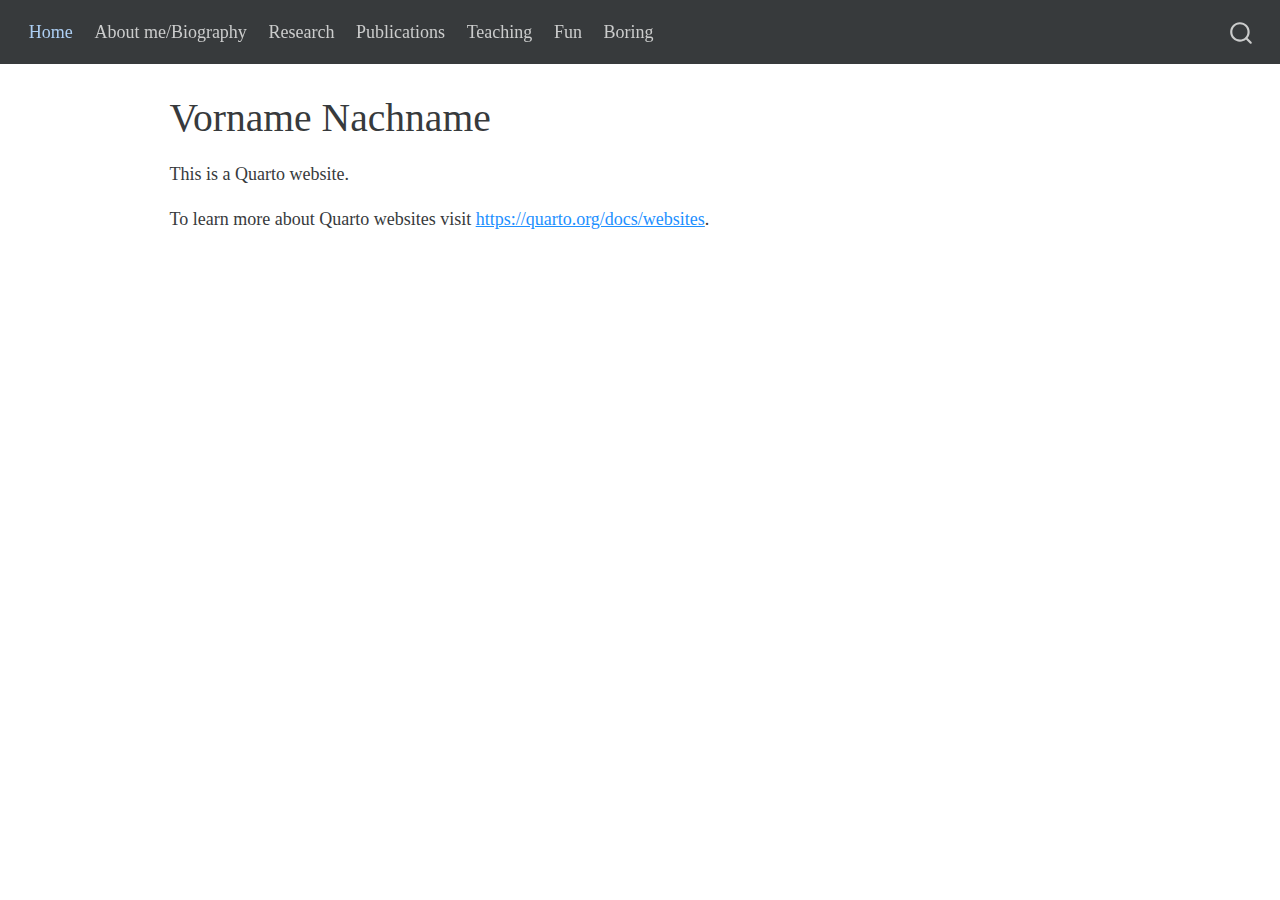
<file: index.html>
<!DOCTYPE html>
<html xmlns="http://www.w3.org/1999/xhtml" lang="en" xml:lang="en"><head>

<meta charset="utf-8">
<meta name="generator" content="quarto-1.2.280">

<meta name="viewport" content="width=device-width, initial-scale=1.0, user-scalable=yes">


<title>Vorname Nachname</title>
<style>
code{white-space: pre-wrap;}
span.smallcaps{font-variant: small-caps;}
div.columns{display: flex; gap: min(4vw, 1.5em);}
div.column{flex: auto; overflow-x: auto;}
div.hanging-indent{margin-left: 1.5em; text-indent: -1.5em;}
ul.task-list{list-style: none;}
ul.task-list li input[type="checkbox"] {
  width: 0.8em;
  margin: 0 0.8em 0.2em -1.6em;
  vertical-align: middle;
}
</style>


<script src="site_libs/quarto-nav/quarto-nav.js"></script>
<script src="site_libs/quarto-nav/headroom.min.js"></script>
<script src="site_libs/clipboard/clipboard.min.js"></script>
<script src="site_libs/quarto-search/autocomplete.umd.js"></script>
<script src="site_libs/quarto-search/fuse.min.js"></script>
<script src="site_libs/quarto-search/quarto-search.js"></script>
<meta name="quarto:offset" content="./">
<script src="site_libs/quarto-html/quarto.js"></script>
<script src="site_libs/quarto-html/popper.min.js"></script>
<script src="site_libs/quarto-html/tippy.umd.min.js"></script>
<script src="site_libs/quarto-html/anchor.min.js"></script>
<link href="site_libs/quarto-html/tippy.css" rel="stylesheet">
<link href="site_libs/quarto-html/quarto-syntax-highlighting.css" rel="stylesheet" id="quarto-text-highlighting-styles">
<script src="site_libs/bootstrap/bootstrap.min.js"></script>
<link href="site_libs/bootstrap/bootstrap-icons.css" rel="stylesheet">
<link href="site_libs/bootstrap/bootstrap.min.css" rel="stylesheet" id="quarto-bootstrap" data-mode="light">
<script id="quarto-search-options" type="application/json">{
  "location": "navbar",
  "copy-button": false,
  "collapse-after": 3,
  "panel-placement": "end",
  "type": "overlay",
  "limit": 20,
  "language": {
    "search-no-results-text": "No results",
    "search-matching-documents-text": "matching documents",
    "search-copy-link-title": "Copy link to search",
    "search-hide-matches-text": "Hide additional matches",
    "search-more-match-text": "more match in this document",
    "search-more-matches-text": "more matches in this document",
    "search-clear-button-title": "Clear",
    "search-detached-cancel-button-title": "Cancel",
    "search-submit-button-title": "Submit"
  }
}</script>


<link rel="stylesheet" href="styles.css">
</head>

<body class="nav-fixed">

<div id="quarto-search-results"></div>
  <header id="quarto-header" class="headroom fixed-top">
    <nav class="navbar navbar-expand-lg navbar-dark ">
      <div class="navbar-container container-fluid">
          <button class="navbar-toggler" type="button" data-bs-toggle="collapse" data-bs-target="#navbarCollapse" aria-controls="navbarCollapse" aria-expanded="false" aria-label="Toggle navigation" onclick="if (window.quartoToggleHeadroom) { window.quartoToggleHeadroom(); }">
  <span class="navbar-toggler-icon"></span>
</button>
          <div class="collapse navbar-collapse" id="navbarCollapse">
            <ul class="navbar-nav navbar-nav-scroll me-auto">
  <li class="nav-item">
    <a class="nav-link active" href="./index.html" aria-current="page">
 <span class="menu-text">Home</span></a>
  </li>  
  <li class="nav-item">
    <a class="nav-link" href="./about.html">
 <span class="menu-text">About me/Biography</span></a>
  </li>  
  <li class="nav-item">
    <a class="nav-link" href="./about.html">
 <span class="menu-text">Research</span></a>
  </li>  
  <li class="nav-item">
    <a class="nav-link" href="./Einführung.html">
 <span class="menu-text">Publications</span></a>
  </li>  
  <li class="nav-item">
    <a class="nav-link" href="./about.html">
 <span class="menu-text">Teaching</span></a>
  </li>  
  <li class="nav-item">
    <a class="nav-link" href="./fun.html">
 <span class="menu-text">Fun</span></a>
  </li>  
  <li class="nav-item">
    <a class="nav-link" href="./boring.html">
 <span class="menu-text">Boring</span></a>
  </li>  
</ul>
              <div id="quarto-search" class="" title="Search"></div>
          </div> <!-- /navcollapse -->
      </div> <!-- /container-fluid -->
    </nav>
</header>
<!-- content -->
<div id="quarto-content" class="quarto-container page-columns page-rows-contents page-layout-article page-navbar">
<!-- sidebar -->
<!-- margin-sidebar -->
    <div id="quarto-margin-sidebar" class="sidebar margin-sidebar">
        
    </div>
<!-- main -->
<main class="content" id="quarto-document-content">

<header id="title-block-header" class="quarto-title-block default">
<div class="quarto-title">
<h1 class="title">Vorname Nachname</h1>
</div>



<div class="quarto-title-meta">

    
  
    
  </div>
  

</header>

<p>This is a Quarto website.</p>
<p>To learn more about Quarto websites visit <a href="https://quarto.org/docs/websites" class="uri">https://quarto.org/docs/websites</a>.</p>



</main> <!-- /main -->
<script id="quarto-html-after-body" type="application/javascript">
window.document.addEventListener("DOMContentLoaded", function (event) {
  const toggleBodyColorMode = (bsSheetEl) => {
    const mode = bsSheetEl.getAttribute("data-mode");
    const bodyEl = window.document.querySelector("body");
    if (mode === "dark") {
      bodyEl.classList.add("quarto-dark");
      bodyEl.classList.remove("quarto-light");
    } else {
      bodyEl.classList.add("quarto-light");
      bodyEl.classList.remove("quarto-dark");
    }
  }
  const toggleBodyColorPrimary = () => {
    const bsSheetEl = window.document.querySelector("link#quarto-bootstrap");
    if (bsSheetEl) {
      toggleBodyColorMode(bsSheetEl);
    }
  }
  toggleBodyColorPrimary();  
  const icon = "";
  const anchorJS = new window.AnchorJS();
  anchorJS.options = {
    placement: 'right',
    icon: icon
  };
  anchorJS.add('.anchored');
  const clipboard = new window.ClipboardJS('.code-copy-button', {
    target: function(trigger) {
      return trigger.previousElementSibling;
    }
  });
  clipboard.on('success', function(e) {
    // button target
    const button = e.trigger;
    // don't keep focus
    button.blur();
    // flash "checked"
    button.classList.add('code-copy-button-checked');
    var currentTitle = button.getAttribute("title");
    button.setAttribute("title", "Copied!");
    let tooltip;
    if (window.bootstrap) {
      button.setAttribute("data-bs-toggle", "tooltip");
      button.setAttribute("data-bs-placement", "left");
      button.setAttribute("data-bs-title", "Copied!");
      tooltip = new bootstrap.Tooltip(button, 
        { trigger: "manual", 
          customClass: "code-copy-button-tooltip",
          offset: [0, -8]});
      tooltip.show();    
    }
    setTimeout(function() {
      if (tooltip) {
        tooltip.hide();
        button.removeAttribute("data-bs-title");
        button.removeAttribute("data-bs-toggle");
        button.removeAttribute("data-bs-placement");
      }
      button.setAttribute("title", currentTitle);
      button.classList.remove('code-copy-button-checked');
    }, 1000);
    // clear code selection
    e.clearSelection();
  });
  function tippyHover(el, contentFn) {
    const config = {
      allowHTML: true,
      content: contentFn,
      maxWidth: 500,
      delay: 100,
      arrow: false,
      appendTo: function(el) {
          return el.parentElement;
      },
      interactive: true,
      interactiveBorder: 10,
      theme: 'quarto',
      placement: 'bottom-start'
    };
    window.tippy(el, config); 
  }
  const noterefs = window.document.querySelectorAll('a[role="doc-noteref"]');
  for (var i=0; i<noterefs.length; i++) {
    const ref = noterefs[i];
    tippyHover(ref, function() {
      // use id or data attribute instead here
      let href = ref.getAttribute('data-footnote-href') || ref.getAttribute('href');
      try { href = new URL(href).hash; } catch {}
      const id = href.replace(/^#\/?/, "");
      const note = window.document.getElementById(id);
      return note.innerHTML;
    });
  }
  const findCites = (el) => {
    const parentEl = el.parentElement;
    if (parentEl) {
      const cites = parentEl.dataset.cites;
      if (cites) {
        return {
          el,
          cites: cites.split(' ')
        };
      } else {
        return findCites(el.parentElement)
      }
    } else {
      return undefined;
    }
  };
  var bibliorefs = window.document.querySelectorAll('a[role="doc-biblioref"]');
  for (var i=0; i<bibliorefs.length; i++) {
    const ref = bibliorefs[i];
    const citeInfo = findCites(ref);
    if (citeInfo) {
      tippyHover(citeInfo.el, function() {
        var popup = window.document.createElement('div');
        citeInfo.cites.forEach(function(cite) {
          var citeDiv = window.document.createElement('div');
          citeDiv.classList.add('hanging-indent');
          citeDiv.classList.add('csl-entry');
          var biblioDiv = window.document.getElementById('ref-' + cite);
          if (biblioDiv) {
            citeDiv.innerHTML = biblioDiv.innerHTML;
          }
          popup.appendChild(citeDiv);
        });
        return popup.innerHTML;
      });
    }
  }
});
</script>
</div> <!-- /content -->



</body></html>
</file>
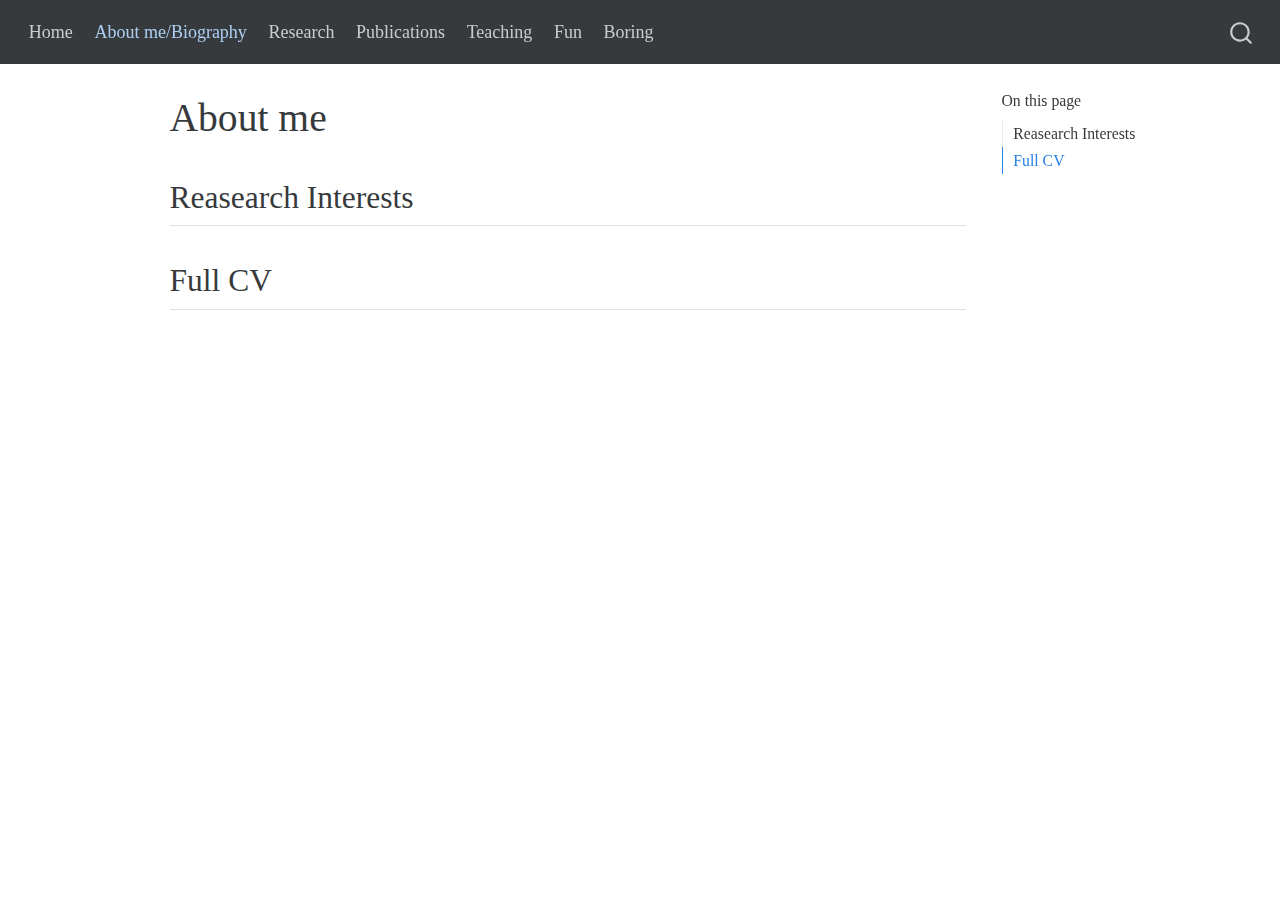
<file: about.html>
<!DOCTYPE html>
<html xmlns="http://www.w3.org/1999/xhtml" lang="en" xml:lang="en"><head>

<meta charset="utf-8">
<meta name="generator" content="quarto-1.2.280">

<meta name="viewport" content="width=device-width, initial-scale=1.0, user-scalable=yes">


<title>Vorname Nachname - About me</title>
<style>
code{white-space: pre-wrap;}
span.smallcaps{font-variant: small-caps;}
div.columns{display: flex; gap: min(4vw, 1.5em);}
div.column{flex: auto; overflow-x: auto;}
div.hanging-indent{margin-left: 1.5em; text-indent: -1.5em;}
ul.task-list{list-style: none;}
ul.task-list li input[type="checkbox"] {
  width: 0.8em;
  margin: 0 0.8em 0.2em -1.6em;
  vertical-align: middle;
}
</style>


<script src="site_libs/quarto-nav/quarto-nav.js"></script>
<script src="site_libs/quarto-nav/headroom.min.js"></script>
<script src="site_libs/clipboard/clipboard.min.js"></script>
<script src="site_libs/quarto-search/autocomplete.umd.js"></script>
<script src="site_libs/quarto-search/fuse.min.js"></script>
<script src="site_libs/quarto-search/quarto-search.js"></script>
<meta name="quarto:offset" content="./">
<script src="site_libs/quarto-html/quarto.js"></script>
<script src="site_libs/quarto-html/popper.min.js"></script>
<script src="site_libs/quarto-html/tippy.umd.min.js"></script>
<script src="site_libs/quarto-html/anchor.min.js"></script>
<link href="site_libs/quarto-html/tippy.css" rel="stylesheet">
<link href="site_libs/quarto-html/quarto-syntax-highlighting.css" rel="stylesheet" id="quarto-text-highlighting-styles">
<script src="site_libs/bootstrap/bootstrap.min.js"></script>
<link href="site_libs/bootstrap/bootstrap-icons.css" rel="stylesheet">
<link href="site_libs/bootstrap/bootstrap.min.css" rel="stylesheet" id="quarto-bootstrap" data-mode="light">
<script id="quarto-search-options" type="application/json">{
  "location": "navbar",
  "copy-button": false,
  "collapse-after": 3,
  "panel-placement": "end",
  "type": "overlay",
  "limit": 20,
  "language": {
    "search-no-results-text": "No results",
    "search-matching-documents-text": "matching documents",
    "search-copy-link-title": "Copy link to search",
    "search-hide-matches-text": "Hide additional matches",
    "search-more-match-text": "more match in this document",
    "search-more-matches-text": "more matches in this document",
    "search-clear-button-title": "Clear",
    "search-detached-cancel-button-title": "Cancel",
    "search-submit-button-title": "Submit"
  }
}</script>


<link rel="stylesheet" href="styles.css">
</head>

<body class="nav-fixed">

<div id="quarto-search-results"></div>
  <header id="quarto-header" class="headroom fixed-top">
    <nav class="navbar navbar-expand-lg navbar-dark ">
      <div class="navbar-container container-fluid">
          <button class="navbar-toggler" type="button" data-bs-toggle="collapse" data-bs-target="#navbarCollapse" aria-controls="navbarCollapse" aria-expanded="false" aria-label="Toggle navigation" onclick="if (window.quartoToggleHeadroom) { window.quartoToggleHeadroom(); }">
  <span class="navbar-toggler-icon"></span>
</button>
          <div class="collapse navbar-collapse" id="navbarCollapse">
            <ul class="navbar-nav navbar-nav-scroll me-auto">
  <li class="nav-item">
    <a class="nav-link" href="./index.html">
 <span class="menu-text">Home</span></a>
  </li>  
  <li class="nav-item">
    <a class="nav-link active" href="./about.html" aria-current="page">
 <span class="menu-text">About me/Biography</span></a>
  </li>  
  <li class="nav-item">
    <a class="nav-link" href="./about.html">
 <span class="menu-text">Research</span></a>
  </li>  
  <li class="nav-item">
    <a class="nav-link" href="./Einführung.html">
 <span class="menu-text">Publications</span></a>
  </li>  
  <li class="nav-item">
    <a class="nav-link" href="./about.html">
 <span class="menu-text">Teaching</span></a>
  </li>  
  <li class="nav-item">
    <a class="nav-link" href="./fun.html">
 <span class="menu-text">Fun</span></a>
  </li>  
  <li class="nav-item">
    <a class="nav-link" href="./boring.html">
 <span class="menu-text">Boring</span></a>
  </li>  
</ul>
              <div id="quarto-search" class="" title="Search"></div>
          </div> <!-- /navcollapse -->
      </div> <!-- /container-fluid -->
    </nav>
</header>
<!-- content -->
<div id="quarto-content" class="quarto-container page-columns page-rows-contents page-layout-article page-navbar">
<!-- sidebar -->
<!-- margin-sidebar -->
    <div id="quarto-margin-sidebar" class="sidebar margin-sidebar">
        <nav id="TOC" role="doc-toc" class="toc-active">
    <h2 id="toc-title">On this page</h2>
   
  <ul>
  <li><a href="#reasearch-interests" id="toc-reasearch-interests" class="nav-link active" data-scroll-target="#reasearch-interests">Reasearch Interests</a></li>
  <li><a href="#full-cv" id="toc-full-cv" class="nav-link" data-scroll-target="#full-cv">Full CV</a></li>
  </ul>
</nav>
    </div>
<!-- main -->
<main class="content" id="quarto-document-content">

<header id="title-block-header" class="quarto-title-block default">
<div class="quarto-title">
<h1 class="title">About me</h1>
</div>



<div class="quarto-title-meta">

    
  
    
  </div>
  

</header>

<section id="reasearch-interests" class="level2">
<h2 class="anchored" data-anchor-id="reasearch-interests">Reasearch Interests</h2>
</section>
<section id="full-cv" class="level2">
<h2 class="anchored" data-anchor-id="full-cv">Full CV</h2>


</section>

</main> <!-- /main -->
<script id="quarto-html-after-body" type="application/javascript">
window.document.addEventListener("DOMContentLoaded", function (event) {
  const toggleBodyColorMode = (bsSheetEl) => {
    const mode = bsSheetEl.getAttribute("data-mode");
    const bodyEl = window.document.querySelector("body");
    if (mode === "dark") {
      bodyEl.classList.add("quarto-dark");
      bodyEl.classList.remove("quarto-light");
    } else {
      bodyEl.classList.add("quarto-light");
      bodyEl.classList.remove("quarto-dark");
    }
  }
  const toggleBodyColorPrimary = () => {
    const bsSheetEl = window.document.querySelector("link#quarto-bootstrap");
    if (bsSheetEl) {
      toggleBodyColorMode(bsSheetEl);
    }
  }
  toggleBodyColorPrimary();  
  const icon = "";
  const anchorJS = new window.AnchorJS();
  anchorJS.options = {
    placement: 'right',
    icon: icon
  };
  anchorJS.add('.anchored');
  const clipboard = new window.ClipboardJS('.code-copy-button', {
    target: function(trigger) {
      return trigger.previousElementSibling;
    }
  });
  clipboard.on('success', function(e) {
    // button target
    const button = e.trigger;
    // don't keep focus
    button.blur();
    // flash "checked"
    button.classList.add('code-copy-button-checked');
    var currentTitle = button.getAttribute("title");
    button.setAttribute("title", "Copied!");
    let tooltip;
    if (window.bootstrap) {
      button.setAttribute("data-bs-toggle", "tooltip");
      button.setAttribute("data-bs-placement", "left");
      button.setAttribute("data-bs-title", "Copied!");
      tooltip = new bootstrap.Tooltip(button, 
        { trigger: "manual", 
          customClass: "code-copy-button-tooltip",
          offset: [0, -8]});
      tooltip.show();    
    }
    setTimeout(function() {
      if (tooltip) {
        tooltip.hide();
        button.removeAttribute("data-bs-title");
        button.removeAttribute("data-bs-toggle");
        button.removeAttribute("data-bs-placement");
      }
      button.setAttribute("title", currentTitle);
      button.classList.remove('code-copy-button-checked');
    }, 1000);
    // clear code selection
    e.clearSelection();
  });
  function tippyHover(el, contentFn) {
    const config = {
      allowHTML: true,
      content: contentFn,
      maxWidth: 500,
      delay: 100,
      arrow: false,
      appendTo: function(el) {
          return el.parentElement;
      },
      interactive: true,
      interactiveBorder: 10,
      theme: 'quarto',
      placement: 'bottom-start'
    };
    window.tippy(el, config); 
  }
  const noterefs = window.document.querySelectorAll('a[role="doc-noteref"]');
  for (var i=0; i<noterefs.length; i++) {
    const ref = noterefs[i];
    tippyHover(ref, function() {
      // use id or data attribute instead here
      let href = ref.getAttribute('data-footnote-href') || ref.getAttribute('href');
      try { href = new URL(href).hash; } catch {}
      const id = href.replace(/^#\/?/, "");
      const note = window.document.getElementById(id);
      return note.innerHTML;
    });
  }
  const findCites = (el) => {
    const parentEl = el.parentElement;
    if (parentEl) {
      const cites = parentEl.dataset.cites;
      if (cites) {
        return {
          el,
          cites: cites.split(' ')
        };
      } else {
        return findCites(el.parentElement)
      }
    } else {
      return undefined;
    }
  };
  var bibliorefs = window.document.querySelectorAll('a[role="doc-biblioref"]');
  for (var i=0; i<bibliorefs.length; i++) {
    const ref = bibliorefs[i];
    const citeInfo = findCites(ref);
    if (citeInfo) {
      tippyHover(citeInfo.el, function() {
        var popup = window.document.createElement('div');
        citeInfo.cites.forEach(function(cite) {
          var citeDiv = window.document.createElement('div');
          citeDiv.classList.add('hanging-indent');
          citeDiv.classList.add('csl-entry');
          var biblioDiv = window.document.getElementById('ref-' + cite);
          if (biblioDiv) {
            citeDiv.innerHTML = biblioDiv.innerHTML;
          }
          popup.appendChild(citeDiv);
        });
        return popup.innerHTML;
      });
    }
  }
});
</script>
</div> <!-- /content -->



</body></html>
</file>
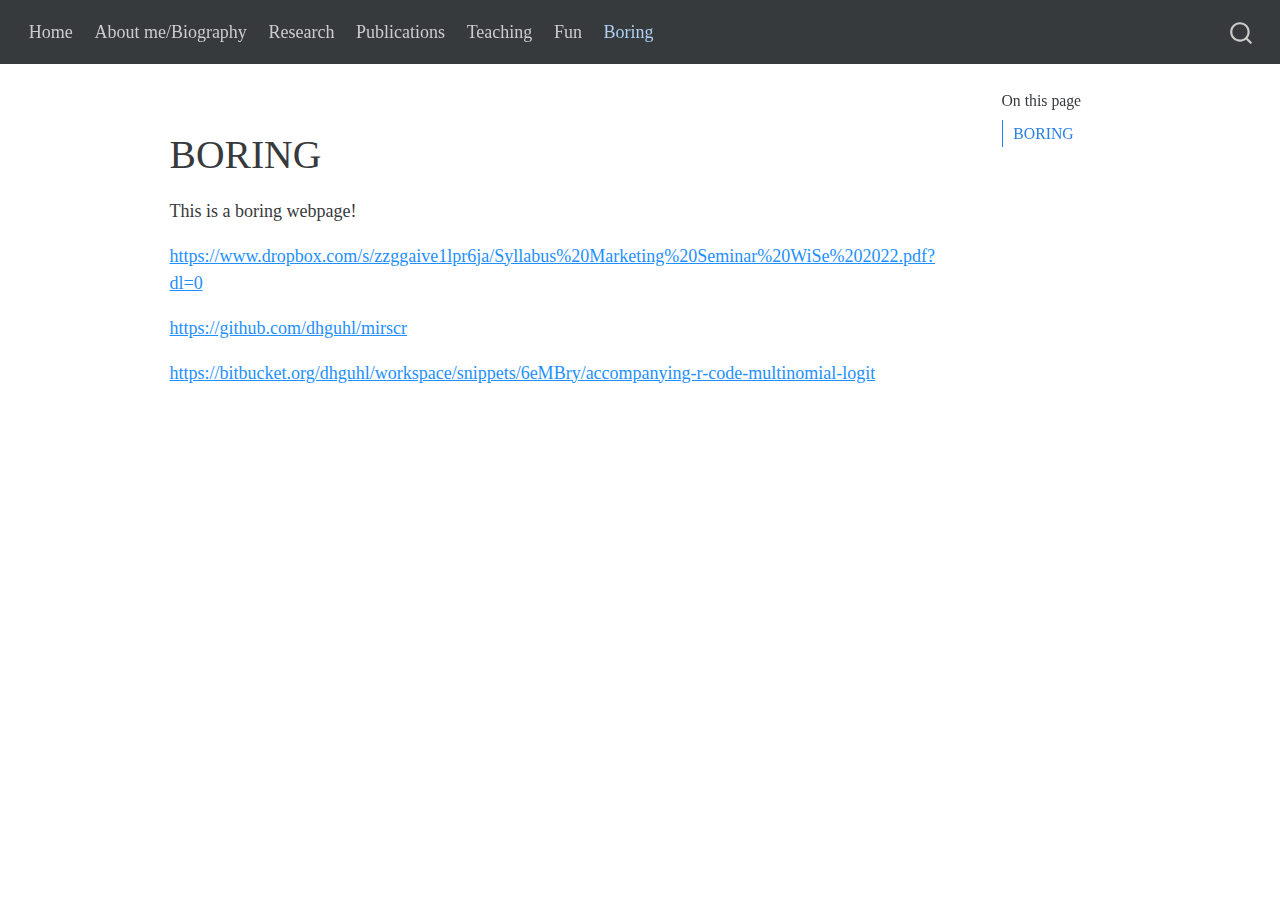
<file: boring.html>
<!DOCTYPE html>
<html xmlns="http://www.w3.org/1999/xhtml" lang="en" xml:lang="en"><head>

<meta charset="utf-8">
<meta name="generator" content="quarto-1.2.280">

<meta name="viewport" content="width=device-width, initial-scale=1.0, user-scalable=yes">


<title>Vorname Nachname – boring</title>
<style>
code{white-space: pre-wrap;}
span.smallcaps{font-variant: small-caps;}
div.columns{display: flex; gap: min(4vw, 1.5em);}
div.column{flex: auto; overflow-x: auto;}
div.hanging-indent{margin-left: 1.5em; text-indent: -1.5em;}
ul.task-list{list-style: none;}
ul.task-list li input[type="checkbox"] {
  width: 0.8em;
  margin: 0 0.8em 0.2em -1.6em;
  vertical-align: middle;
}
</style>


<script src="site_libs/quarto-nav/quarto-nav.js"></script>
<script src="site_libs/quarto-nav/headroom.min.js"></script>
<script src="site_libs/clipboard/clipboard.min.js"></script>
<script src="site_libs/quarto-search/autocomplete.umd.js"></script>
<script src="site_libs/quarto-search/fuse.min.js"></script>
<script src="site_libs/quarto-search/quarto-search.js"></script>
<meta name="quarto:offset" content="./">
<script src="site_libs/quarto-html/quarto.js"></script>
<script src="site_libs/quarto-html/popper.min.js"></script>
<script src="site_libs/quarto-html/tippy.umd.min.js"></script>
<script src="site_libs/quarto-html/anchor.min.js"></script>
<link href="site_libs/quarto-html/tippy.css" rel="stylesheet">
<link href="site_libs/quarto-html/quarto-syntax-highlighting.css" rel="stylesheet" id="quarto-text-highlighting-styles">
<script src="site_libs/bootstrap/bootstrap.min.js"></script>
<link href="site_libs/bootstrap/bootstrap-icons.css" rel="stylesheet">
<link href="site_libs/bootstrap/bootstrap.min.css" rel="stylesheet" id="quarto-bootstrap" data-mode="light">
<script id="quarto-search-options" type="application/json">{
  "location": "navbar",
  "copy-button": false,
  "collapse-after": 3,
  "panel-placement": "end",
  "type": "overlay",
  "limit": 20,
  "language": {
    "search-no-results-text": "No results",
    "search-matching-documents-text": "matching documents",
    "search-copy-link-title": "Copy link to search",
    "search-hide-matches-text": "Hide additional matches",
    "search-more-match-text": "more match in this document",
    "search-more-matches-text": "more matches in this document",
    "search-clear-button-title": "Clear",
    "search-detached-cancel-button-title": "Cancel",
    "search-submit-button-title": "Submit"
  }
}</script>


<link rel="stylesheet" href="styles.css">
</head>

<body class="nav-fixed">

<div id="quarto-search-results"></div>
  <header id="quarto-header" class="headroom fixed-top">
    <nav class="navbar navbar-expand-lg navbar-dark ">
      <div class="navbar-container container-fluid">
          <button class="navbar-toggler" type="button" data-bs-toggle="collapse" data-bs-target="#navbarCollapse" aria-controls="navbarCollapse" aria-expanded="false" aria-label="Toggle navigation" onclick="if (window.quartoToggleHeadroom) { window.quartoToggleHeadroom(); }">
  <span class="navbar-toggler-icon"></span>
</button>
          <div class="collapse navbar-collapse" id="navbarCollapse">
            <ul class="navbar-nav navbar-nav-scroll me-auto">
  <li class="nav-item">
    <a class="nav-link" href="./index.html">
 <span class="menu-text">Home</span></a>
  </li>  
  <li class="nav-item">
    <a class="nav-link" href="./about.html">
 <span class="menu-text">About me/Biography</span></a>
  </li>  
  <li class="nav-item">
    <a class="nav-link" href="./about.html">
 <span class="menu-text">Research</span></a>
  </li>  
  <li class="nav-item">
    <a class="nav-link" href="./Einführung.html">
 <span class="menu-text">Publications</span></a>
  </li>  
  <li class="nav-item">
    <a class="nav-link" href="./about.html">
 <span class="menu-text">Teaching</span></a>
  </li>  
  <li class="nav-item">
    <a class="nav-link" href="./fun.html">
 <span class="menu-text">Fun</span></a>
  </li>  
  <li class="nav-item">
    <a class="nav-link active" href="./boring.html" aria-current="page">
 <span class="menu-text">Boring</span></a>
  </li>  
</ul>
              <div id="quarto-search" class="" title="Search"></div>
          </div> <!-- /navcollapse -->
      </div> <!-- /container-fluid -->
    </nav>
</header>
<!-- content -->
<div id="quarto-content" class="quarto-container page-columns page-rows-contents page-layout-article page-navbar">
<!-- sidebar -->
<!-- margin-sidebar -->
    <div id="quarto-margin-sidebar" class="sidebar margin-sidebar">
        <nav id="TOC" role="doc-toc" class="toc-active">
    <h2 id="toc-title">On this page</h2>
   
  <ul>
  <li><a href="#boring" id="toc-boring" class="nav-link active" data-scroll-target="#boring">BORING</a></li>
  </ul>
</nav>
    </div>
<!-- main -->
<main class="content" id="quarto-document-content">



<section id="boring" class="level1">
<h1>BORING</h1>
<p>This is a boring webpage!</p>
<p><a href="https://www.dropbox.com/s/zzggaive1lpr6ja/Syllabus%20Marketing%20Seminar%20WiSe%202022.pdf?dl=0" class="uri">https://www.dropbox.com/s/zzggaive1lpr6ja/Syllabus%20Marketing%20Seminar%20WiSe%202022.pdf?dl=0</a></p>
<p><a href="https://github.com/dhguhl/mirscr" class="uri">https://github.com/dhguhl/mirscr</a></p>
<p><a href="https://bitbucket.org/dhguhl/workspace/snippets/6eMBry/accompanying-r-code-multinomial-logit" class="uri">https://bitbucket.org/dhguhl/workspace/snippets/6eMBry/accompanying-r-code-multinomial-logit</a></p>


</section>

</main> <!-- /main -->
<script id="quarto-html-after-body" type="application/javascript">
window.document.addEventListener("DOMContentLoaded", function (event) {
  const toggleBodyColorMode = (bsSheetEl) => {
    const mode = bsSheetEl.getAttribute("data-mode");
    const bodyEl = window.document.querySelector("body");
    if (mode === "dark") {
      bodyEl.classList.add("quarto-dark");
      bodyEl.classList.remove("quarto-light");
    } else {
      bodyEl.classList.add("quarto-light");
      bodyEl.classList.remove("quarto-dark");
    }
  }
  const toggleBodyColorPrimary = () => {
    const bsSheetEl = window.document.querySelector("link#quarto-bootstrap");
    if (bsSheetEl) {
      toggleBodyColorMode(bsSheetEl);
    }
  }
  toggleBodyColorPrimary();  
  const icon = "";
  const anchorJS = new window.AnchorJS();
  anchorJS.options = {
    placement: 'right',
    icon: icon
  };
  anchorJS.add('.anchored');
  const clipboard = new window.ClipboardJS('.code-copy-button', {
    target: function(trigger) {
      return trigger.previousElementSibling;
    }
  });
  clipboard.on('success', function(e) {
    // button target
    const button = e.trigger;
    // don't keep focus
    button.blur();
    // flash "checked"
    button.classList.add('code-copy-button-checked');
    var currentTitle = button.getAttribute("title");
    button.setAttribute("title", "Copied!");
    let tooltip;
    if (window.bootstrap) {
      button.setAttribute("data-bs-toggle", "tooltip");
      button.setAttribute("data-bs-placement", "left");
      button.setAttribute("data-bs-title", "Copied!");
      tooltip = new bootstrap.Tooltip(button, 
        { trigger: "manual", 
          customClass: "code-copy-button-tooltip",
          offset: [0, -8]});
      tooltip.show();    
    }
    setTimeout(function() {
      if (tooltip) {
        tooltip.hide();
        button.removeAttribute("data-bs-title");
        button.removeAttribute("data-bs-toggle");
        button.removeAttribute("data-bs-placement");
      }
      button.setAttribute("title", currentTitle);
      button.classList.remove('code-copy-button-checked');
    }, 1000);
    // clear code selection
    e.clearSelection();
  });
  function tippyHover(el, contentFn) {
    const config = {
      allowHTML: true,
      content: contentFn,
      maxWidth: 500,
      delay: 100,
      arrow: false,
      appendTo: function(el) {
          return el.parentElement;
      },
      interactive: true,
      interactiveBorder: 10,
      theme: 'quarto',
      placement: 'bottom-start'
    };
    window.tippy(el, config); 
  }
  const noterefs = window.document.querySelectorAll('a[role="doc-noteref"]');
  for (var i=0; i<noterefs.length; i++) {
    const ref = noterefs[i];
    tippyHover(ref, function() {
      // use id or data attribute instead here
      let href = ref.getAttribute('data-footnote-href') || ref.getAttribute('href');
      try { href = new URL(href).hash; } catch {}
      const id = href.replace(/^#\/?/, "");
      const note = window.document.getElementById(id);
      return note.innerHTML;
    });
  }
  const findCites = (el) => {
    const parentEl = el.parentElement;
    if (parentEl) {
      const cites = parentEl.dataset.cites;
      if (cites) {
        return {
          el,
          cites: cites.split(' ')
        };
      } else {
        return findCites(el.parentElement)
      }
    } else {
      return undefined;
    }
  };
  var bibliorefs = window.document.querySelectorAll('a[role="doc-biblioref"]');
  for (var i=0; i<bibliorefs.length; i++) {
    const ref = bibliorefs[i];
    const citeInfo = findCites(ref);
    if (citeInfo) {
      tippyHover(citeInfo.el, function() {
        var popup = window.document.createElement('div');
        citeInfo.cites.forEach(function(cite) {
          var citeDiv = window.document.createElement('div');
          citeDiv.classList.add('hanging-indent');
          citeDiv.classList.add('csl-entry');
          var biblioDiv = window.document.getElementById('ref-' + cite);
          if (biblioDiv) {
            citeDiv.innerHTML = biblioDiv.innerHTML;
          }
          popup.appendChild(citeDiv);
        });
        return popup.innerHTML;
      });
    }
  }
});
</script>
</div> <!-- /content -->



</body></html>
</file>
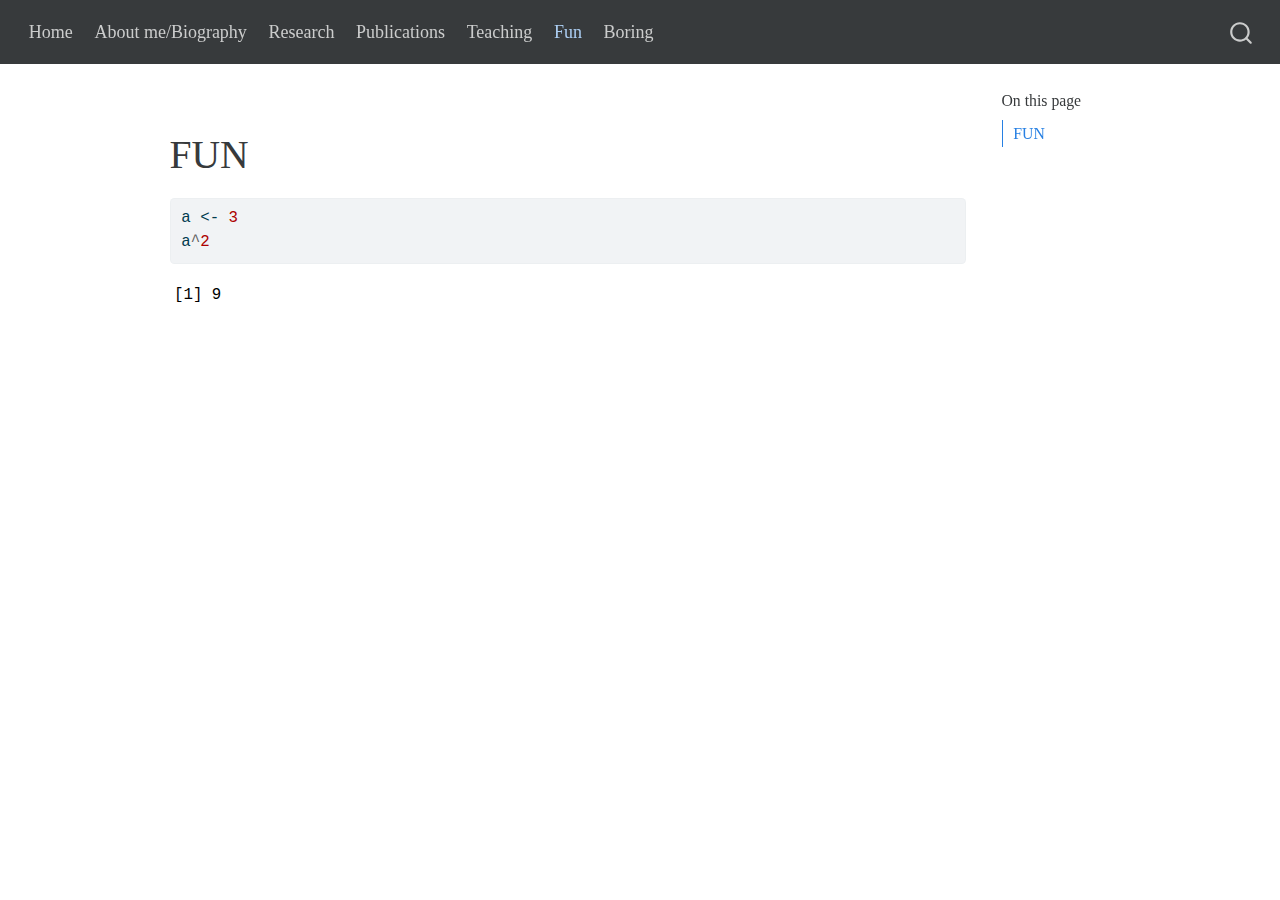
<file: fun.html>
<!DOCTYPE html>
<html xmlns="http://www.w3.org/1999/xhtml" lang="en" xml:lang="en"><head>

<meta charset="utf-8">
<meta name="generator" content="quarto-1.2.280">

<meta name="viewport" content="width=device-width, initial-scale=1.0, user-scalable=yes">


<title>Vorname Nachname – fun</title>
<style>
code{white-space: pre-wrap;}
span.smallcaps{font-variant: small-caps;}
div.columns{display: flex; gap: min(4vw, 1.5em);}
div.column{flex: auto; overflow-x: auto;}
div.hanging-indent{margin-left: 1.5em; text-indent: -1.5em;}
ul.task-list{list-style: none;}
ul.task-list li input[type="checkbox"] {
  width: 0.8em;
  margin: 0 0.8em 0.2em -1.6em;
  vertical-align: middle;
}
pre > code.sourceCode { white-space: pre; position: relative; }
pre > code.sourceCode > span { display: inline-block; line-height: 1.25; }
pre > code.sourceCode > span:empty { height: 1.2em; }
.sourceCode { overflow: visible; }
code.sourceCode > span { color: inherit; text-decoration: inherit; }
div.sourceCode { margin: 1em 0; }
pre.sourceCode { margin: 0; }
@media screen {
div.sourceCode { overflow: auto; }
}
@media print {
pre > code.sourceCode { white-space: pre-wrap; }
pre > code.sourceCode > span { text-indent: -5em; padding-left: 5em; }
}
pre.numberSource code
  { counter-reset: source-line 0; }
pre.numberSource code > span
  { position: relative; left: -4em; counter-increment: source-line; }
pre.numberSource code > span > a:first-child::before
  { content: counter(source-line);
    position: relative; left: -1em; text-align: right; vertical-align: baseline;
    border: none; display: inline-block;
    -webkit-touch-callout: none; -webkit-user-select: none;
    -khtml-user-select: none; -moz-user-select: none;
    -ms-user-select: none; user-select: none;
    padding: 0 4px; width: 4em;
    color: #aaaaaa;
  }
pre.numberSource { margin-left: 3em; border-left: 1px solid #aaaaaa;  padding-left: 4px; }
div.sourceCode
  {   }
@media screen {
pre > code.sourceCode > span > a:first-child::before { text-decoration: underline; }
}
code span.al { color: #ff0000; font-weight: bold; } /* Alert */
code span.an { color: #60a0b0; font-weight: bold; font-style: italic; } /* Annotation */
code span.at { color: #7d9029; } /* Attribute */
code span.bn { color: #40a070; } /* BaseN */
code span.bu { color: #008000; } /* BuiltIn */
code span.cf { color: #007020; font-weight: bold; } /* ControlFlow */
code span.ch { color: #4070a0; } /* Char */
code span.cn { color: #880000; } /* Constant */
code span.co { color: #60a0b0; font-style: italic; } /* Comment */
code span.cv { color: #60a0b0; font-weight: bold; font-style: italic; } /* CommentVar */
code span.do { color: #ba2121; font-style: italic; } /* Documentation */
code span.dt { color: #902000; } /* DataType */
code span.dv { color: #40a070; } /* DecVal */
code span.er { color: #ff0000; font-weight: bold; } /* Error */
code span.ex { } /* Extension */
code span.fl { color: #40a070; } /* Float */
code span.fu { color: #06287e; } /* Function */
code span.im { color: #008000; font-weight: bold; } /* Import */
code span.in { color: #60a0b0; font-weight: bold; font-style: italic; } /* Information */
code span.kw { color: #007020; font-weight: bold; } /* Keyword */
code span.op { color: #666666; } /* Operator */
code span.ot { color: #007020; } /* Other */
code span.pp { color: #bc7a00; } /* Preprocessor */
code span.sc { color: #4070a0; } /* SpecialChar */
code span.ss { color: #bb6688; } /* SpecialString */
code span.st { color: #4070a0; } /* String */
code span.va { color: #19177c; } /* Variable */
code span.vs { color: #4070a0; } /* VerbatimString */
code span.wa { color: #60a0b0; font-weight: bold; font-style: italic; } /* Warning */
</style>


<script src="site_libs/quarto-nav/quarto-nav.js"></script>
<script src="site_libs/quarto-nav/headroom.min.js"></script>
<script src="site_libs/clipboard/clipboard.min.js"></script>
<script src="site_libs/quarto-search/autocomplete.umd.js"></script>
<script src="site_libs/quarto-search/fuse.min.js"></script>
<script src="site_libs/quarto-search/quarto-search.js"></script>
<meta name="quarto:offset" content="./">
<script src="site_libs/quarto-html/quarto.js"></script>
<script src="site_libs/quarto-html/popper.min.js"></script>
<script src="site_libs/quarto-html/tippy.umd.min.js"></script>
<script src="site_libs/quarto-html/anchor.min.js"></script>
<link href="site_libs/quarto-html/tippy.css" rel="stylesheet">
<link href="site_libs/quarto-html/quarto-syntax-highlighting.css" rel="stylesheet" id="quarto-text-highlighting-styles">
<script src="site_libs/bootstrap/bootstrap.min.js"></script>
<link href="site_libs/bootstrap/bootstrap-icons.css" rel="stylesheet">
<link href="site_libs/bootstrap/bootstrap.min.css" rel="stylesheet" id="quarto-bootstrap" data-mode="light">
<script id="quarto-search-options" type="application/json">{
  "location": "navbar",
  "copy-button": false,
  "collapse-after": 3,
  "panel-placement": "end",
  "type": "overlay",
  "limit": 20,
  "language": {
    "search-no-results-text": "No results",
    "search-matching-documents-text": "matching documents",
    "search-copy-link-title": "Copy link to search",
    "search-hide-matches-text": "Hide additional matches",
    "search-more-match-text": "more match in this document",
    "search-more-matches-text": "more matches in this document",
    "search-clear-button-title": "Clear",
    "search-detached-cancel-button-title": "Cancel",
    "search-submit-button-title": "Submit"
  }
}</script>


<link rel="stylesheet" href="styles.css">
</head>

<body class="nav-fixed">

<div id="quarto-search-results"></div>
  <header id="quarto-header" class="headroom fixed-top">
    <nav class="navbar navbar-expand-lg navbar-dark ">
      <div class="navbar-container container-fluid">
          <button class="navbar-toggler" type="button" data-bs-toggle="collapse" data-bs-target="#navbarCollapse" aria-controls="navbarCollapse" aria-expanded="false" aria-label="Toggle navigation" onclick="if (window.quartoToggleHeadroom) { window.quartoToggleHeadroom(); }">
  <span class="navbar-toggler-icon"></span>
</button>
          <div class="collapse navbar-collapse" id="navbarCollapse">
            <ul class="navbar-nav navbar-nav-scroll me-auto">
  <li class="nav-item">
    <a class="nav-link" href="./index.html">
 <span class="menu-text">Home</span></a>
  </li>  
  <li class="nav-item">
    <a class="nav-link" href="./about.html">
 <span class="menu-text">About me/Biography</span></a>
  </li>  
  <li class="nav-item">
    <a class="nav-link" href="./about.html">
 <span class="menu-text">Research</span></a>
  </li>  
  <li class="nav-item">
    <a class="nav-link" href="./Einführung.html">
 <span class="menu-text">Publications</span></a>
  </li>  
  <li class="nav-item">
    <a class="nav-link" href="./about.html">
 <span class="menu-text">Teaching</span></a>
  </li>  
  <li class="nav-item">
    <a class="nav-link active" href="./fun.html" aria-current="page">
 <span class="menu-text">Fun</span></a>
  </li>  
  <li class="nav-item">
    <a class="nav-link" href="./boring.html">
 <span class="menu-text">Boring</span></a>
  </li>  
</ul>
              <div id="quarto-search" class="" title="Search"></div>
          </div> <!-- /navcollapse -->
      </div> <!-- /container-fluid -->
    </nav>
</header>
<!-- content -->
<div id="quarto-content" class="quarto-container page-columns page-rows-contents page-layout-article page-navbar">
<!-- sidebar -->
<!-- margin-sidebar -->
    <div id="quarto-margin-sidebar" class="sidebar margin-sidebar">
        <nav id="TOC" role="doc-toc" class="toc-active">
    <h2 id="toc-title">On this page</h2>
   
  <ul>
  <li><a href="#fun" id="toc-fun" class="nav-link active" data-scroll-target="#fun">FUN</a></li>
  </ul>
</nav>
    </div>
<!-- main -->
<main class="content" id="quarto-document-content">



<section id="fun" class="level1">
<h1>FUN</h1>
<div class="cell">
<div class="sourceCode cell-code" id="cb1"><pre class="sourceCode r code-with-copy"><code class="sourceCode r"><span id="cb1-1"><a href="#cb1-1" aria-hidden="true" tabindex="-1"></a>a <span class="ot">&lt;-</span> <span class="dv">3</span></span>
<span id="cb1-2"><a href="#cb1-2" aria-hidden="true" tabindex="-1"></a>a<span class="sc">^</span><span class="dv">2</span></span></code><button title="Copy to Clipboard" class="code-copy-button"><i class="bi"></i></button></pre></div>
<div class="cell-output cell-output-stdout">
<pre><code>[1] 9</code></pre>
</div>
</div>


</section>

</main> <!-- /main -->
<script id="quarto-html-after-body" type="application/javascript">
window.document.addEventListener("DOMContentLoaded", function (event) {
  const toggleBodyColorMode = (bsSheetEl) => {
    const mode = bsSheetEl.getAttribute("data-mode");
    const bodyEl = window.document.querySelector("body");
    if (mode === "dark") {
      bodyEl.classList.add("quarto-dark");
      bodyEl.classList.remove("quarto-light");
    } else {
      bodyEl.classList.add("quarto-light");
      bodyEl.classList.remove("quarto-dark");
    }
  }
  const toggleBodyColorPrimary = () => {
    const bsSheetEl = window.document.querySelector("link#quarto-bootstrap");
    if (bsSheetEl) {
      toggleBodyColorMode(bsSheetEl);
    }
  }
  toggleBodyColorPrimary();  
  const icon = "";
  const anchorJS = new window.AnchorJS();
  anchorJS.options = {
    placement: 'right',
    icon: icon
  };
  anchorJS.add('.anchored');
  const clipboard = new window.ClipboardJS('.code-copy-button', {
    target: function(trigger) {
      return trigger.previousElementSibling;
    }
  });
  clipboard.on('success', function(e) {
    // button target
    const button = e.trigger;
    // don't keep focus
    button.blur();
    // flash "checked"
    button.classList.add('code-copy-button-checked');
    var currentTitle = button.getAttribute("title");
    button.setAttribute("title", "Copied!");
    let tooltip;
    if (window.bootstrap) {
      button.setAttribute("data-bs-toggle", "tooltip");
      button.setAttribute("data-bs-placement", "left");
      button.setAttribute("data-bs-title", "Copied!");
      tooltip = new bootstrap.Tooltip(button, 
        { trigger: "manual", 
          customClass: "code-copy-button-tooltip",
          offset: [0, -8]});
      tooltip.show();    
    }
    setTimeout(function() {
      if (tooltip) {
        tooltip.hide();
        button.removeAttribute("data-bs-title");
        button.removeAttribute("data-bs-toggle");
        button.removeAttribute("data-bs-placement");
      }
      button.setAttribute("title", currentTitle);
      button.classList.remove('code-copy-button-checked');
    }, 1000);
    // clear code selection
    e.clearSelection();
  });
  function tippyHover(el, contentFn) {
    const config = {
      allowHTML: true,
      content: contentFn,
      maxWidth: 500,
      delay: 100,
      arrow: false,
      appendTo: function(el) {
          return el.parentElement;
      },
      interactive: true,
      interactiveBorder: 10,
      theme: 'quarto',
      placement: 'bottom-start'
    };
    window.tippy(el, config); 
  }
  const noterefs = window.document.querySelectorAll('a[role="doc-noteref"]');
  for (var i=0; i<noterefs.length; i++) {
    const ref = noterefs[i];
    tippyHover(ref, function() {
      // use id or data attribute instead here
      let href = ref.getAttribute('data-footnote-href') || ref.getAttribute('href');
      try { href = new URL(href).hash; } catch {}
      const id = href.replace(/^#\/?/, "");
      const note = window.document.getElementById(id);
      return note.innerHTML;
    });
  }
  const findCites = (el) => {
    const parentEl = el.parentElement;
    if (parentEl) {
      const cites = parentEl.dataset.cites;
      if (cites) {
        return {
          el,
          cites: cites.split(' ')
        };
      } else {
        return findCites(el.parentElement)
      }
    } else {
      return undefined;
    }
  };
  var bibliorefs = window.document.querySelectorAll('a[role="doc-biblioref"]');
  for (var i=0; i<bibliorefs.length; i++) {
    const ref = bibliorefs[i];
    const citeInfo = findCites(ref);
    if (citeInfo) {
      tippyHover(citeInfo.el, function() {
        var popup = window.document.createElement('div');
        citeInfo.cites.forEach(function(cite) {
          var citeDiv = window.document.createElement('div');
          citeDiv.classList.add('hanging-indent');
          citeDiv.classList.add('csl-entry');
          var biblioDiv = window.document.getElementById('ref-' + cite);
          if (biblioDiv) {
            citeDiv.innerHTML = biblioDiv.innerHTML;
          }
          popup.appendChild(citeDiv);
        });
        return popup.innerHTML;
      });
    }
  }
});
</script>
</div> <!-- /content -->



</body></html>
</file>
<file: site_libs/quarto-html/tippy.css>
.tippy-box[data-animation=fade][data-state=hidden]{opacity:0}[data-tippy-root]{max-width:calc(100vw - 10px)}.tippy-box{position:relative;background-color:#333;color:#fff;border-radius:4px;font-size:14px;line-height:1.4;white-space:normal;outline:0;transition-property:transform,visibility,opacity}.tippy-box[data-placement^=top]>.tippy-arrow{bottom:0}.tippy-box[data-placement^=top]>.tippy-arrow:before{bottom:-7px;left:0;border-width:8px 8px 0;border-top-color:initial;transform-origin:center top}.tippy-box[data-placement^=bottom]>.tippy-arrow{top:0}.tippy-box[data-placement^=bottom]>.tippy-arrow:before{top:-7px;left:0;border-width:0 8px 8px;border-bottom-color:initial;transform-origin:center bottom}.tippy-box[data-placement^=left]>.tippy-arrow{right:0}.tippy-box[data-placement^=left]>.tippy-arrow:before{border-width:8px 0 8px 8px;border-left-color:initial;right:-7px;transform-origin:center left}.tippy-box[data-placement^=right]>.tippy-arrow{left:0}.tippy-box[data-placement^=right]>.tippy-arrow:before{left:-7px;border-width:8px 8px 8px 0;border-right-color:initial;transform-origin:center right}.tippy-box[data-inertia][data-state=visible]{transition-timing-function:cubic-bezier(.54,1.5,.38,1.11)}.tippy-arrow{width:16px;height:16px;color:#333}.tippy-arrow:before{content:"";position:absolute;border-color:transparent;border-style:solid}.tippy-content{position:relative;padding:5px 9px;z-index:1}
</file>
<file: site_libs/quarto-html/quarto-syntax-highlighting.css>
/* quarto syntax highlight colors */
:root {
  --quarto-hl-ot-color: #003B4F;
  --quarto-hl-at-color: #657422;
  --quarto-hl-ss-color: #20794D;
  --quarto-hl-an-color: #5E5E5E;
  --quarto-hl-fu-color: #4758AB;
  --quarto-hl-st-color: #20794D;
  --quarto-hl-cf-color: #003B4F;
  --quarto-hl-op-color: #5E5E5E;
  --quarto-hl-er-color: #AD0000;
  --quarto-hl-bn-color: #AD0000;
  --quarto-hl-al-color: #AD0000;
  --quarto-hl-va-color: #111111;
  --quarto-hl-bu-color: inherit;
  --quarto-hl-ex-color: inherit;
  --quarto-hl-pp-color: #AD0000;
  --quarto-hl-in-color: #5E5E5E;
  --quarto-hl-vs-color: #20794D;
  --quarto-hl-wa-color: #5E5E5E;
  --quarto-hl-do-color: #5E5E5E;
  --quarto-hl-im-color: #00769E;
  --quarto-hl-ch-color: #20794D;
  --quarto-hl-dt-color: #AD0000;
  --quarto-hl-fl-color: #AD0000;
  --quarto-hl-co-color: #5E5E5E;
  --quarto-hl-cv-color: #5E5E5E;
  --quarto-hl-cn-color: #8f5902;
  --quarto-hl-sc-color: #5E5E5E;
  --quarto-hl-dv-color: #AD0000;
  --quarto-hl-kw-color: #003B4F;
}

/* other quarto variables */
:root {
  --quarto-font-monospace: SFMono-Regular, Menlo, Monaco, Consolas, "Liberation Mono", "Courier New", monospace;
}

pre > code.sourceCode > span {
  color: #003B4F;
}

code span {
  color: #003B4F;
}

code.sourceCode > span {
  color: #003B4F;
}

div.sourceCode,
div.sourceCode pre.sourceCode {
  color: #003B4F;
}

code span.ot {
  color: #003B4F;
}

code span.at {
  color: #657422;
}

code span.ss {
  color: #20794D;
}

code span.an {
  color: #5E5E5E;
}

code span.fu {
  color: #4758AB;
}

code span.st {
  color: #20794D;
}

code span.cf {
  color: #003B4F;
}

code span.op {
  color: #5E5E5E;
}

code span.er {
  color: #AD0000;
}

code span.bn {
  color: #AD0000;
}

code span.al {
  color: #AD0000;
}

code span.va {
  color: #111111;
}

code span.pp {
  color: #AD0000;
}

code span.in {
  color: #5E5E5E;
}

code span.vs {
  color: #20794D;
}

code span.wa {
  color: #5E5E5E;
  font-style: italic;
}

code span.do {
  color: #5E5E5E;
  font-style: italic;
}

code span.im {
  color: #00769E;
}

code span.ch {
  color: #20794D;
}

code span.dt {
  color: #AD0000;
}

code span.fl {
  color: #AD0000;
}

code span.co {
  color: #5E5E5E;
}

code span.cv {
  color: #5E5E5E;
  font-style: italic;
}

code span.cn {
  color: #8f5902;
}

code span.sc {
  color: #5E5E5E;
}

code span.dv {
  color: #AD0000;
}

code span.kw {
  color: #003B4F;
}

.prevent-inlining {
  content: "</";
}

/*# sourceMappingURL=debc5d5d77c3f9108843748ff7464032.css.map */
</file>
<file: styles.css>
/* css styles */
</file>
